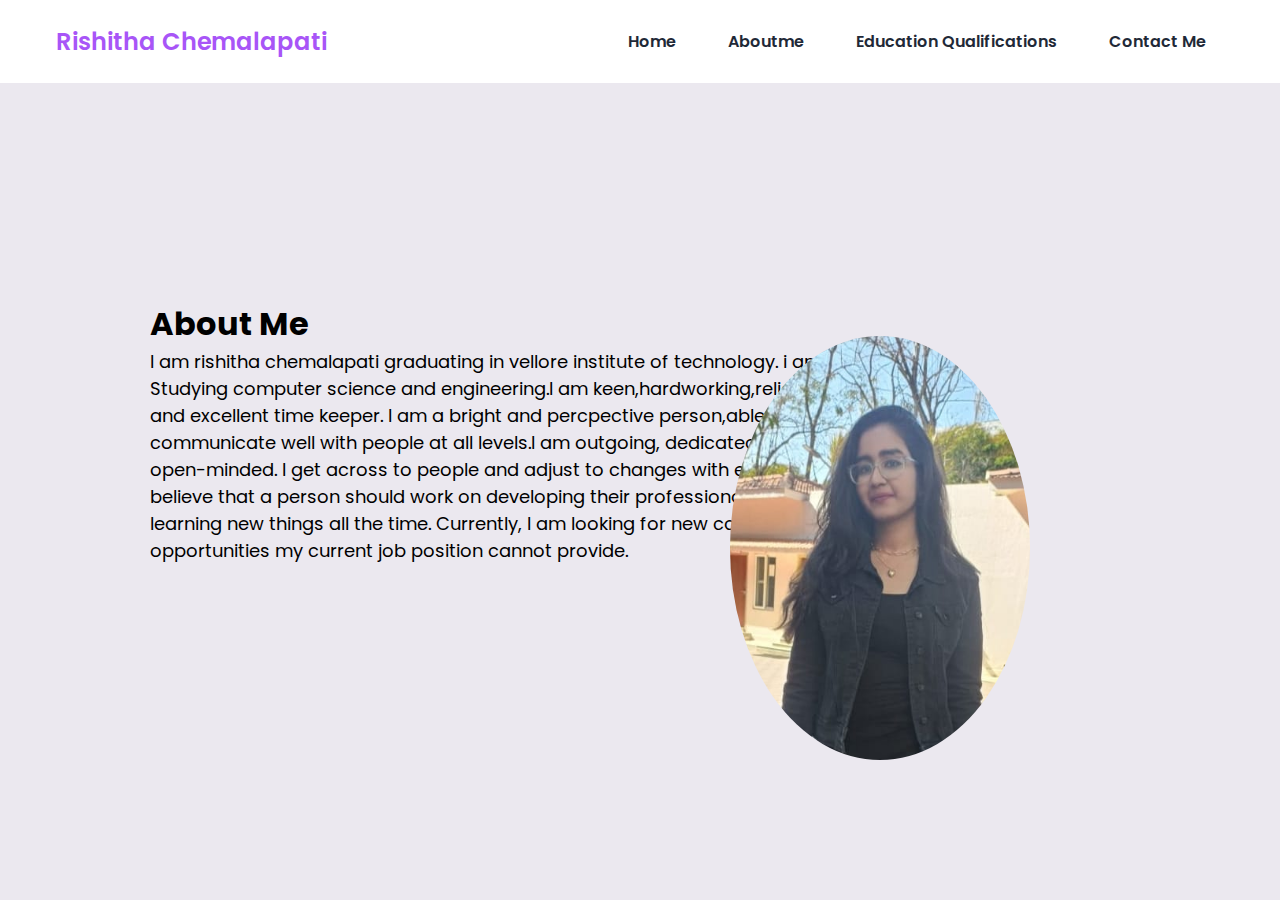
<file: about.html>
<!DOCTYPE html>
<html lang="en">
<head>
    <meta charset="UTF-8">
    <meta http-equiv="X-UA-Compatible" content="IE=edge">
    <meta name="viewport" content="width=device-width, initial-scale=1.0">
    <title>About Me</title>
    <link rel="preconnect" href="https://fonts.googleapis.com">
    <link rel="preconnect" href="https://fonts.gstatic.com" crossorigin>
    <link href="https://fonts.googleapis.com/css2?family=Monoton&family=Poppins:ital,wght@0,100;0,200;0,300;0,400;0,500;0,600;0,700;0,900;1,100;1,200;1,400;1,500;1,600;1,700;1,800&family=Roboto:ital,wght@0,100;0,300;0,400;0,700;0,900;1,100;1,500;1,900&family=Sacramento&family=Ubuntu:ital,wght@0,300;0,400;0,500;0,700;1,300;1,400;1,500;1,700&display=swap" rel="stylesheet">
    <link rel="stylesheet" href="styles.css" type="text/css">
</head>
<body class="abt">
  <nav>
    <div class="nav__content">
      <div class="logo"><a href="#">Rishitha Chemalapati</a></div>
      <label for="check" class="checkbox">
        <i class="ri-menu-line"></i>
      </label>
      <input type="checkbox" name="check" id="check" />
      <ul>
        <li><a href="index.html">Home</a></li>
        <li><a href="about.html">Aboutme</a></li>
        <li><a href="education.html">Education Qualifications</a></li>
        <li><a href="contact.html">Contact Me</a></li>
      </ul>
    </div>
  </nav>

   
    <!-- <div class="about_me_info">
        <div class="wrapper">
            <div class="static-txt" style="padding-top:5px; font-size: 25px;">I'm Keerthan and I'm a </div>
            <ul class="dynamic-txts2" >
                <li><span>Student</span></li>
                <li><span>Front-End-Developer</span></li>
                <li><span>Designer</span></li>
            </ul>
        </div>
    </div>     -->


    <div class="about">
    <div class="about_me">
      <h1>About Me</h1>
    </div>
        <div class="about_me_text">
            <p style="font-size: large;">
              I am rishitha chemalapati graduating in vellore institute of technology.
               i am Studying computer science and engineering.I am keen,hardworking,reliable 
               and excellent time keeper. I am a bright and percpective person,able to communicate
               well with people at all levels.I am outgoing, dedicated, and open-minded. I get across
                to people and adjust to changes with ease. I believe that a person should work on developing 
                their professional skills and learning new things all the time. Currently, I am looking
                 for new career opportunities my current job position cannot provide.
            </p>
        </div>
    </div>
    <div class="programming_img">
        <img src="rishitha1.jpg" style="width:300px ; position:absolute; bottom:140px; right:250px;border-radius: 50%;" >
    </div>

</body>
</html>
</file>
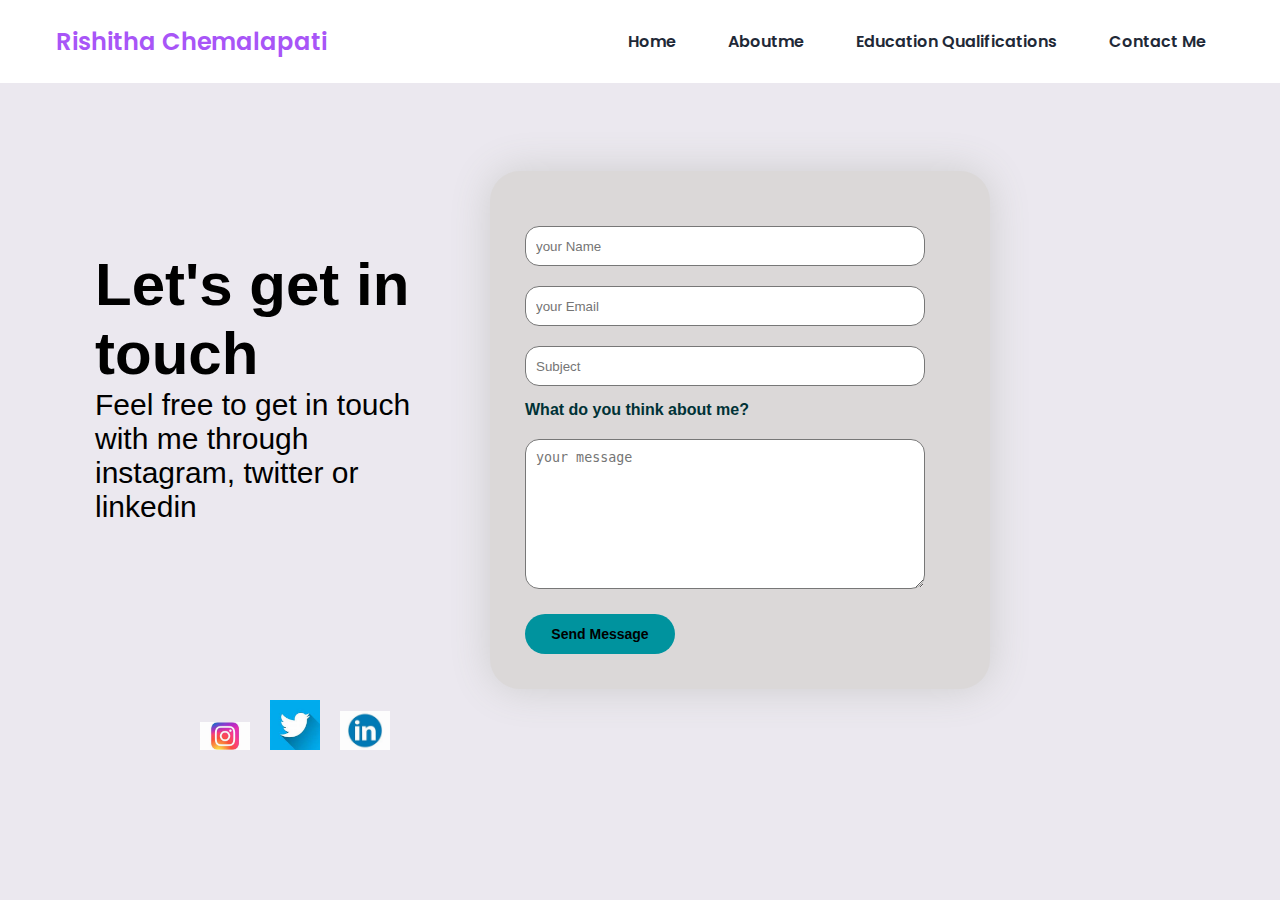
<file: contact.html>
<!DOCTYPE html>
<html lang="en">
<head>
  <meta charset="UTF-8">
  <meta name="viewport" content="width=device-width, initial-scale=1.0">
  <title>Contact page</title>
  <link rel="preconnect" href="https://fonts.googleapis.com">
    <link rel="preconnect" href="https://fonts.gstatic.com" crossorigin>
    <link href="https://fonts.googleapis.com/css2?family=Monoton&family=Poppins:ital,wght@0,100;0,200;0,300;0,400;0,500;0,600;0,700;0,900;1,100;1,200;1,400;1,500;1,600;1,700;1,800&family=Roboto:ital,wght@0,100;0,300;0,400;0,700;0,900;1,100;1,500;1,900&family=Sacramento&family=Ubuntu:ital,wght@0,300;0,400;0,500;0,700;1,300;1,400;1,500;1,700&display=swap" rel="stylesheet">
    <link rel="stylesheet" href="styles.css" type="text/css">
</head>
<body class="abt">
  <nav>
    <div class="nav__content">
      <div class="logo"><a href="#">Rishitha Chemalapati</a></div>
      <label for="check" class="checkbox">
        <i class="ri-menu-line"></i>
      </label>
      <input type="checkbox" name="check" id="check" />
      <ul>
        <li><a href="index.html">Home</a></li>
        <li><a href="about.html">Aboutme</a></li>
        <li><a href="education.html">Education Qualifications</a></li>
        <li><a href="contact.html">Contact Me</a></li>
      </ul>
    </div>
  </nav>

    <div class="contact-box">
        <form>
            <input type="text" class="input-field" placeholder="your Name">
            <input type="email" class="input-field" placeholder="your Email">
            <input type="text" class="input-field" placeholder="Subject">
            <p style="font-family: 'Lucida Sans', 'Lucida Sans Regular', 'Lucida Grande', 'Lucida Sans Unicode', Geneva, Verdana, sans-serif; padding-top: 15px; padding-bottom:0px; color: rgb(0, 50, 54); font-weight: bold;">What do you think about me?</p>
            <textarea type="text" class="input-field textarea-field" placeholder="your message"></textarea>
            <button type="button" class="btn">Send Message</button>
        </form>
    </div>
    <div class="contact_info">
        <h1 style="font-size: 60px; font-family: 'Lucida Sans', 'Lucida Sans Regular', 'Lucida Grande', 'Lucida Sans Unicode', Geneva, Verdana, sans-serif;">Let's get in<span> touch</span></h1>
        <p style="font-family: 'Lucida Sans', 'Lucida Sans Regular', 'Lucida Grande', 'Lucida Sans Unicode', Geneva, Verdana, sans-serif;">Feel free to get in touch with me through instagram, twitter or linkedin</p>
    </div>
    <div class="logo2">
        <ul>
            <li><a href="https://www.instagram.com/rishitha_____chemalapati/" target="_blank"><img src="instagram.jpeg" alt="instagram.svg " style="position:absolute;width:50px;bottom:150px;left:200px"></a></li>
            <li><a href="https://twitter.com/" target="_blank"><img src="twitter.jpeg" alt="twitter.svg " style="position:absolute;width:50px;bottom:150px;left:270px"></a></li>
            <li><a href="https://www.linkedin.com/login" target="_blank"><img src="linkedin.jpeg" alt="linked_in.svg " style="position:absolute;width:50px;bottom:150px;left:340px"></a></li>
        </ul>
    </div>

  
</body>
</html>
</file>
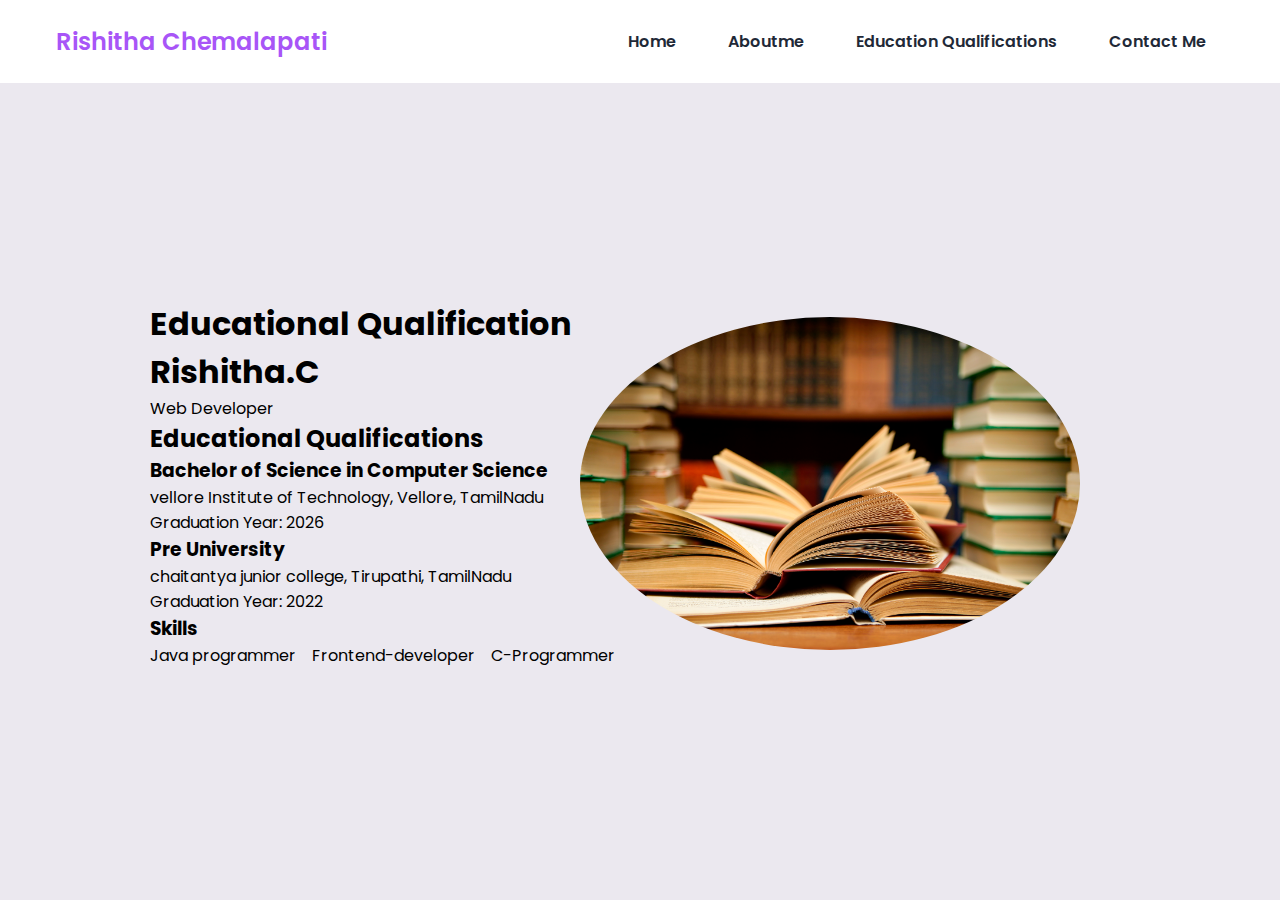
<file: education.html>
<!DOCTYPE html>
<html lang="en">
<head>
  <meta charset="UTF-8">
  <meta name="viewport" content="width=device-width, initial-scale=1.0">
  <title>Educational Qualifications</title>
  <link rel="preconnect" href="https://fonts.googleapis.com">
    <link rel="preconnect" href="https://fonts.gstatic.com" crossorigin>
    <link href="https://fonts.googleapis.com/css2?family=Monoton&family=Poppins:ital,wght@0,100;0,200;0,300;0,400;0,500;0,600;0,700;0,900;1,100;1,200;1,400;1,500;1,600;1,700;1,800&family=Roboto:ital,wght@0,100;0,300;0,400;0,700;0,900;1,100;1,500;1,900&family=Sacramento&family=Ubuntu:ital,wght@0,300;0,400;0,500;0,700;1,300;1,400;1,500;1,700&display=swap" rel="stylesheet">
    <link rel="stylesheet" href="styles.css" type="text/css">
</head>
<body class="abt">
  <nav>
    <div class="nav__content">
      <div class="logo"><a href="#">Rishitha Chemalapati</a></div>
      <label for="check" class="checkbox">
        <i class="ri-menu-line"></i>
      </label>
      <input type="checkbox" name="check" id="check" />
      <ul>
        <li><a href="index.html">Home</a></li>
        <li><a href="about.html">Aboutme</a></li>
        <li><a href="education.html">Education Qualifications</a></li>
        <li><a href="contact.html">Contact Me</a></li>
      </ul>
    </div>
  </nav>

  

        
    <div class="about">
      <div class="about_me">
        <h1>Educational Qualification</h1>
      </div>
      <header>
        <h1>Rishitha.C</h1>
        <p>Web Developer</p>
    </header>

    <section id="education">
        <h2>Educational Qualifications</h2>

        <div class="qualification">
            <h3>Bachelor of Science in Computer Science</h3>
            <p>vellore Institute of Technology, Vellore, TamilNadu</p>
            <p>Graduation Year: 2026</p>
        </div>

        <div class="qualification">
            <h3>Pre University</h3>
            <p>chaitantya junior college, Tirupathi, TamilNadu</p>
            <p>Graduation Year: 2022</p>
        </div>

        <div class="Skills">
          <h3>Skills</h3>
          <ul>
            <li> Java programmer </li>
            <li> Frontend-developer </li>
            <li> C-Programmer </li>
            </ul>

      </div>

        <!-- Add more qualifications as needed -->
    </section>
     

      </div>
      <div class="programming_img">
        <img src="Books.jpg" style="width:500px ; position:absolute; bottom:250px; right:200px;border-radius: 50% ;" >
    </div>

</body>
</html>
</file>
<file: styles.css>
@import url("https://fonts.googleapis.com/css2?family=Poppins:wght@400;600;700&display=swap");

:root {
  --primary-color: #a855f7;
  --primary-color-dark: #9333ea;
  --secondary-color: #ca8a04;
  --text-dark: #1f2937;
  --text-light: #6b7280;
  --extra-light: #ebe8ef;
  --max-width: 1200px;
}


* {
  padding: 0;
  margin: 0;
  box-sizing: border-box;
}

a {
  text-decoration: none;
}

body {
  font-family: "Poppins", sans-serif;
}

nav {
  width: 100%;
  position: fixed;
  top: 0;
  left: 0;
  background-color: #ffffff;
  z-index: 99;
}

.nav__content {
  max-width: var(--max-width);
  margin: auto;
  padding: 1.5rem 1rem;
  display: flex;
  align-items: center;
  justify-content: space-between;
}

nav .logo a {
  font-size: 1.5rem;
  font-weight: 600;
  color: var(--primary-color);
  transition: 0.3s;
}
nav .logo a:hover {
  color: var(--primary-color-dark);
}

nav .checkbox {
  display: none;
}

nav input {
  display: none;
}
nav .checkbox i {
  font-size: 2rem;
  color: var(--primary-color);
  cursor: pointer;
}

ul {
  display: flex;
  align-items: center;
  gap: 1rem;
  list-style: none;
  transition: left 0.3s;
}

ul li a {
  padding: 0.5rem 1rem;
  border: 2px solid transparent;
  text-decoration: none;
  font-weight: 600;
  color: var(--text-dark);
  transition: 0.3s;
}

ul li a:hover {
  border-top-color: var(--secondary-color);
  border-bottom-color: var(--secondary-color);
  color: var(--secondary-color);
}

.section {
  background-color: var(--extra-light);
}

.section__container {
  min-height: 100vh;
  max-width: var(--max-width);
  margin: auto;
  padding: 1rem;
  display: grid;
  grid-template-columns: repeat(2, 1fr);
  gap: 4rem;
}

.content {
  display: flex;
  flex-direction: column;
  justify-content: center;
}

.subtitle {
  letter-spacing: 2px;
  color: var(--text-light);
  font-weight: 600;
  margin-bottom: 0.5rem;
}

.title {
  font-size: 2.5rem;
  font-weight: 400;
  line-height: 3rem;
  color: var(--text-dark);
  margin-bottom: 1rem;
}

.title span {
  font-weight: 600;
}

.description {
  line-height: 1.5rem;
  color: var(--text-light);
  margin-bottom: 2rem;
}

.action__btns {
  display: flex;
  gap: 1rem;
}

.action__btns button {
  font-size: 1rem;
  font-weight: 600;
  letter-spacing: 2px;
  padding: 1rem 2rem;
  outline: none;
  border: 2px solid var(--primary-color);
  border-radius: 10px;
  transition: 0.3s;
  cursor: pointer;
}

/* .hire__me {
  background-color: var(--primary-color);
  color: #ffffff;
}

.hire__me:hover {
  background-color: var(--primary-color-dark);
}

.portfolio {
  color: var(--primary-color);
}

.portfolio:hover {
  background-color: var(--primary-color-dark);
  color:#c8b8dc;
} */

.image {
  display: grid;
  place-items: center;
}

.image img {
  width: min(25rem, 90%);
  border-radius: 100%;
}
/* 
.about{
  padding-left: 40%;
}
.about_me{
  position: absolute;
  top: 150px;
  left: 300px;
  right: 600px;
  color: black;
  font-size: 27px;
  font-family:Georgia, 'Times New Roman', Times, serif;
}
.about_me_info{
  position: absolute;
  top:250px;
  left: 160px;
  font-size: 25px;
  font-weight: bold;
  color: black;
}
.about_me_text{
  position: absolute;
  top: 300px;
  left: 160px;
  right: 700px;
  font-size: 20px;
  font-weight: lighter;
  color: black;
  text-align: justify;
} */

.about{
  margin-top:300px;
  width: 700px;
  height: 300px;
  margin-left: 150px;
}


.abt{
  background-color:#ebe8ef;
}

.education{
  margin-top:300px;
  width: 700px;
  height: 300px;
  margin-left: 150px;

}
.edt{
  background-color:#91869c;
}

.contact{
  padding-left: 40%;
}
.contact-box{
  width:500px;
  background-color: #dbd8d8;
  box-shadow:0 0 40px rgb(205, 205, 205);
  top:430px;
  right:40px;
  transform: translate(-50%,-50%);
  position: absolute;
  border-radius: 30px;
}
form{
  margin: 35px;
}
.input-field{
  width: 400px;
  height: 40px;
  margin-top: 20px;
  padding-left: 10px;
  padding-right: 10px;
  border: 1px solid #777;
  border-radius: 14px;
  outline: none;
}
.textarea-field{
  height:150px;
  padding-top: 10px;
}
.btn{
  border:none;
  background: rgb(0, 147, 158);
  margin-top: 18px;
  padding: 12px 12px;
  border-radius: 30px;
  color:black;
  font-weight: bold;
  font-size: 14px;
  transition: 0.2s;
  width: 150px;
}
.btn:hover{
  transform: scale(1.1);
  cursor: pointer;
  box-shadow: 0 0 20px rgb(0, 147, 158);
}
.contact_info{
  position: absolute;
  top: 250px;
  left: 95px;
  right: 836px;
  font-size: 30px;
  color: black;
}



@media (width < 750px) {
  nav .checkbox {
    display: block;
  }

  ul {
    position: absolute;
    width: 100%;
    height: calc(100vh - 85px);
    left: -100%;
    top: 85px;
    background-color: var(--extra-light);
    flex-direction: column;
    justify-content: center;
    gap: 3rem;
  }

  nav #check:checked ~ ul {
    left: 0;
  }

  ul li a {
    font-size: 1.25rem;
  }

  .section__container {
    padding: 10rem 1rem 5rem 1rem;
    text-align: center;
    grid-template-columns: repeat(1, 1fr);
  }

  .image {
    grid-area: 1/1/2/2;
  }

  .action__btns {
    margin: auto;
  }
}
</file>
